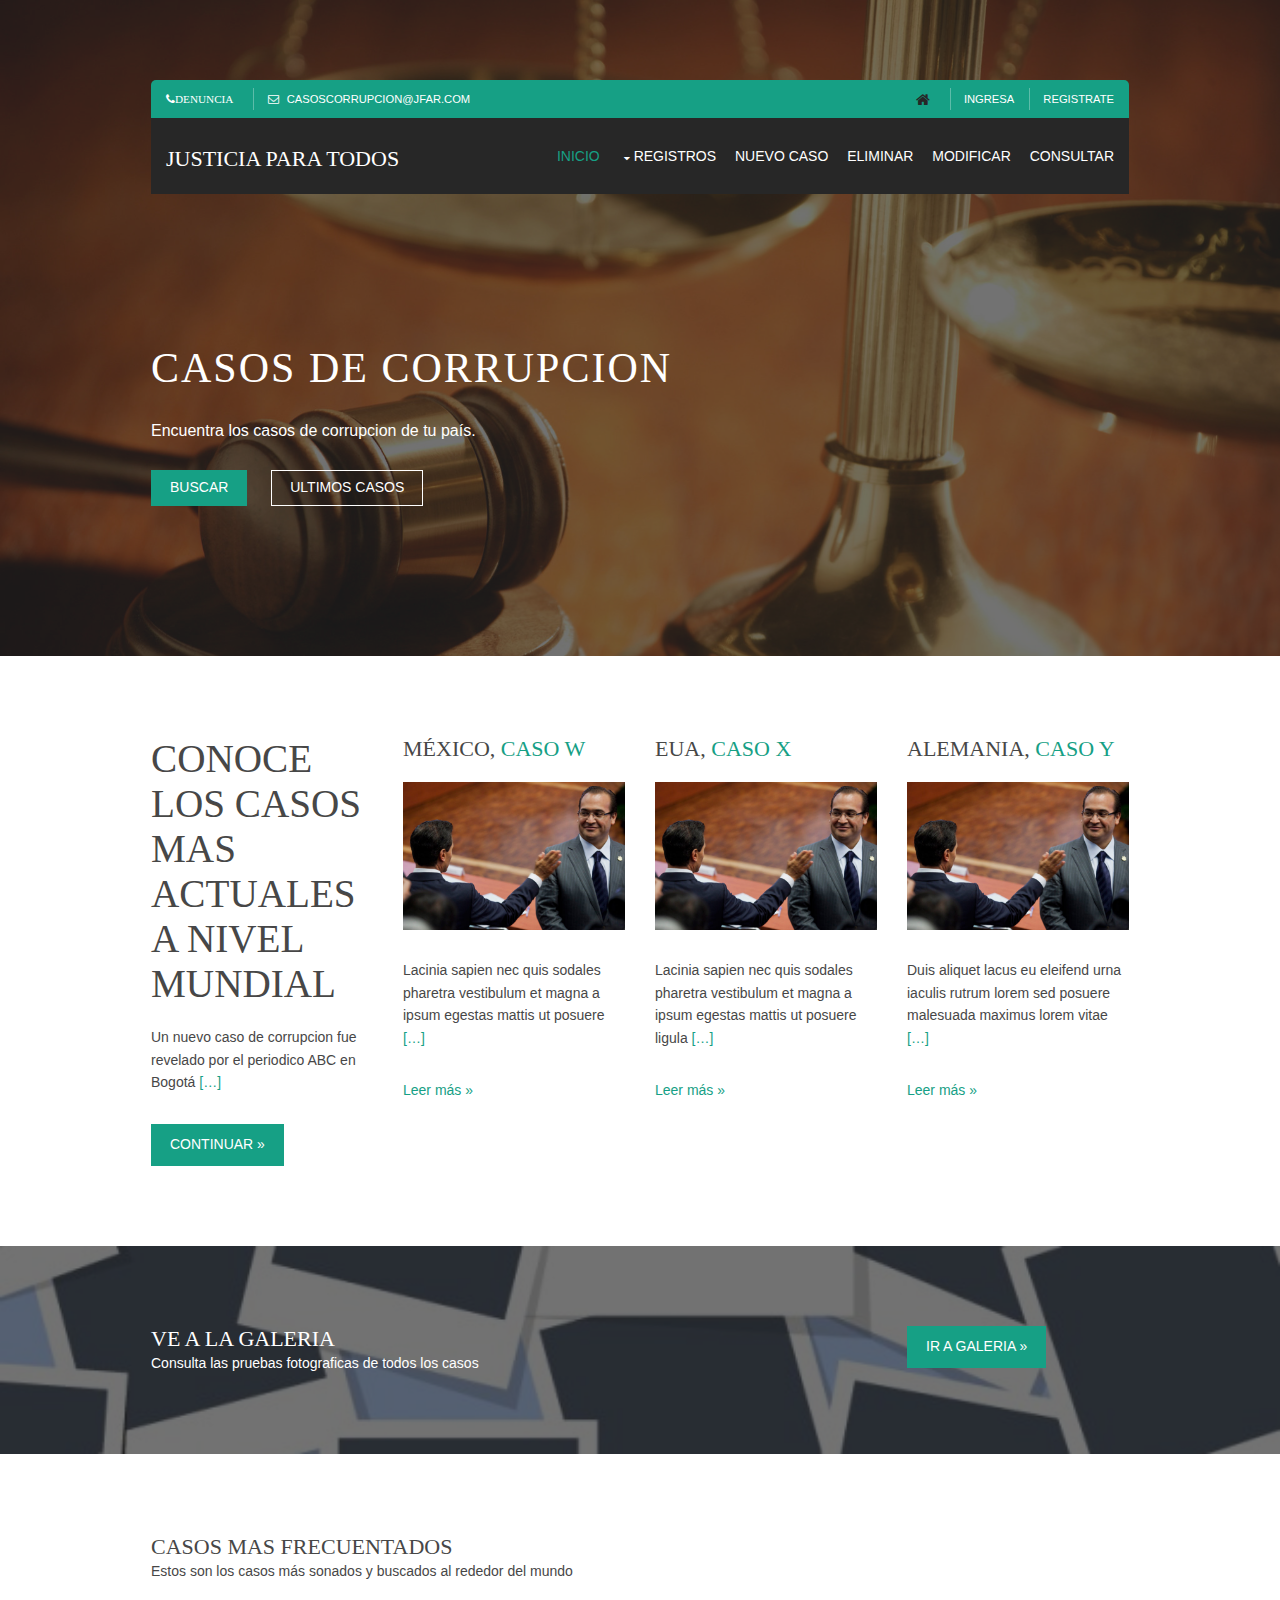
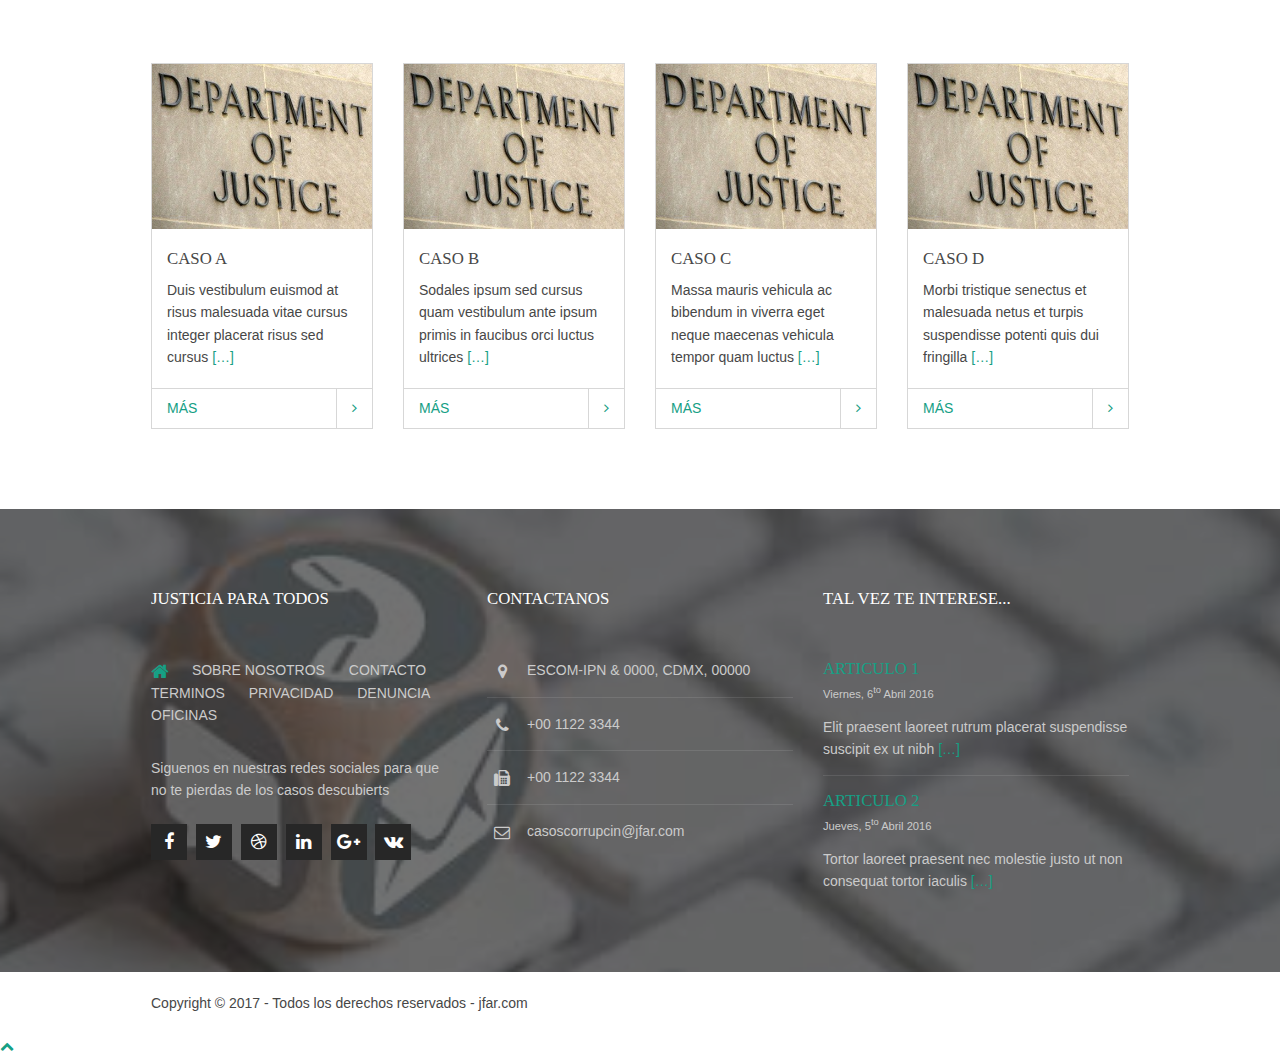
<file: web/index.html>
<!DOCTYPE html>
<html>
    <head>
        <title>Justicia para todos</title>
        <meta charset="utf-8">
        <meta name="viewport" content="width=device-width, initial-scale=1.0, maximum-scale=1.0, user-scalable=no">
        <link href="layout/styles/layout.css" rel="stylesheet" type="text/css" media="all">
    </head>
<body id="top">
<div class="topspacer bgded overlay" style="background-image:url('images/demo/backgrounds/01.jpg');">
  <div class="wrapper row0">
    <div id="topbar" class="hoc clear">
      <div class="fl_left">
        <ul class="nospace">
          <li><i class="fa fa-phone"><a href="#">Denuncia</a></i></li>
          <li><i class="fa fa-envelope-o"></i> casoscorrupcion@jfar.com</li>
        </ul>
      </div>
      <div class="fl_right">
        <ul class="nospace">
          <li><a href="index.html"><i class="fa fa-lg fa-home"></i></a></li>
          <li><a href="#">Ingresa</a></li>
          <li><a href="#">Registrate</a></li>
        </ul>
      </div>
    </div>
  </div>
  <div class="wrapper row1">
    <header id="header" class="hoc clear">
      <div id="logo" class="fl_left">
        <h1><a href="index.html">Justicia para todos</a></h1>
      </div>
      <nav id="mainav" class="fl_right">
        <ul class="clear">
          <li class="active"><a href="index.html">Inicio</a></li>
          <li><a class="drop" href="#">Registros</a>
            <ul>
                <li><a href="AltaPeriodico.html">Peri&oacute;dicos</a></li>
                <li><a href="AltaPartido.html">Partidos Pol&iacute;ticos</a></li>
              <li><a href="RelacionPeriodicoPartido.html">Relaciones entre ambos</a></li>
            </ul>
          </li>
          <li><a href="alta.html">Nuevo caso</a></li>
          <li><a href="baja.html">Eliminar</a></li>
          <li><a href="modificar.html">Modificar</a></li>
          <li><a href="consulta.html">Consultar</a></li>
        </ul>
      </nav>
    </header>
  </div>
  <div id="pageintro" class="hoc clear">
    <article>
      <h2 class="heading">Casos de corrupcion</h2>
      <p>Encuentra los casos de corrupcion de tu país.</p>
      <footer>
        <ul class="nospace inline pushright">
          <li><a class="btn" href="#">Buscar</a></li>
          <li><a class="btn inverse" href="#">Ultimos casos</a></li>
        </ul>
      </footer>
    </article>
  </div>
</div>
<div class="wrapper row3">
  <main class="hoc container clear">
    <article class="one_quarter first">
      <h6 class="heading font-x3">Conoce los casos mas actuales a nivel mundial</h6>
      <p class="btmspace-30">Un nuevo caso de corrupcion fue revelado por el periodico ABC en Bogotá <a href="#">[&hellip;]</a></p>
      <footer><a class="btn" href="#">Continuar &raquo;</a></footer>
    </article>
    <article class="one_quarter">
      <h6 class="heading">México, <a href="#">CASO W</a></h6>
      <a href="#"><img class="btmspace-15" src="images/demo/320x240.jpg" alt=""></a>
      <p class="btmspace-30">Lacinia sapien nec quis sodales pharetra vestibulum et magna a ipsum egestas mattis ut posuere <a href="#">[&hellip;]</a></p>
      <footer><a href="#">Leer más &raquo;</a></footer>
    </article>
    <article class="one_quarter">
      <h6 class="heading">EUA, <a href="#">CASO X</a></h6>
      <a href="#"><img class="btmspace-15" src="images/demo/320x240.jpg" alt=""></a>
      <p class="btmspace-30">Lacinia sapien nec quis sodales pharetra vestibulum et magna a ipsum egestas mattis ut posuere ligula <a href="#">[&hellip;]</a></p>
      <footer><a href="#">Leer más &raquo;</a></footer>
    </article>
    <article class="one_quarter">
      <h6 class="heading">Alemania, <a href="#">CASO Y</a></h6>
      <a href="#"><img class="btmspace-15" src="images/demo/320x240.jpg" alt=""></a>
      <p class="btmspace-30">Duis aliquet lacus eu eleifend urna iaculis rutrum lorem sed posuere malesuada maximus lorem vitae <a href="#">[&hellip;]</a></p>
      <footer><a href="#">Leer más &raquo;</a></footer>
    </article>
    <div class="clear"></div>
  </main>
</div>
<div class="wrapper bgded overlay" style="background-image:url('images/demo/backgrounds/002.jpg');">
  <article class="hoc container clear cta">
    <div class="three_quarter first">
      <h6 class="nospace">Ve a la galeria</h6>
      <p class="nospace">Consulta las pruebas fotograficas de todos los casos</p>
    </div>
    <footer class="one_quarter"><a class="btn medium" href="#">Ir a galeria &raquo;</a></footer>
  </article>
</div>
<div class="wrapper row3">
  <section id="latest" class="hoc container clear">
    <div class="sectiontitle">
      <h2 class="heading">Casos mas frecuentados</h2>
      <p>Estos son los casos más sonados y buscados al rededor del mundo</p>
    </div>
    <ul class="nospace group">
      <li class="one_quarter first">
        <article><img src="images/demo/320x320.jpg" alt="">
          <div class="postexcerpt">
            <h6 class="heading">CASO A</h6>
            <p>Duis vestibulum euismod at risus malesuada vitae cursus integer placerat risus sed cursus <a href="#">[&hellip;]</a></p>
          </div>
          <footer><a href="#">Más</a></footer>
        </article>
      </li>
      <li class="one_quarter">
        <article><img src="images/demo/320x320.jpg" alt="">
          <div class="postexcerpt">
            <h6 class="heading">CASO B</h6>
            <p>Sodales ipsum sed cursus quam vestibulum ante ipsum primis in faucibus orci luctus ultrices <a href="#">[&hellip;]</a></p>
          </div>
          <footer><a href="#">Más</a></footer>
        </article>
      </li>
      <li class="one_quarter">
        <article><img src="images/demo/320x320.jpg" alt="">
          <div class="postexcerpt">
            <h6 class="heading">CASO C</h6>
            <p>Massa mauris vehicula ac bibendum in viverra eget neque maecenas vehicula tempor quam luctus <a href="#">[&hellip;]</a></p>
          </div>
          <footer><a href="#">Más</a></footer>
        </article>
      </li>
      <li class="one_quarter">
        <article><img src="images/demo/320x320.jpg" alt="">
          <div class="postexcerpt">
            <h6 class="heading">CASO D</h6>
            <p>Morbi tristique senectus et malesuada netus et turpis suspendisse potenti quis dui fringilla <a href="#">[&hellip;]</a></p>
          </div>
          <footer><a href="#">Más</a></footer>
        </article>
      </li>
    </ul>
  </section>
</div>
<div class="wrapper row4 bgded overlay" style="background-image:url('images/demo/backgrounds/03.jpg');">
  <footer id="footer" class="hoc clear">
    <div class="one_third first">
      <h6 class="heading">Justicia para todos</h6>
      <nav>
        <ul class="nospace">
          <li><a href="index.html"><i class="fa fa-lg fa-home"></i></a></li>
          <li><a href="#">Sobre nosotros</a></li>
          <li><a href="#">Contacto</a></li>
          <li><a href="#">Terminos</a></li>
          <li><a href="#">Privacidad</a></li>
          <li><a href="#">Denuncia</a></li>
          <li><a href="#">Oficinas</a></li>
        </ul>
      </nav>
      <p>Siguenos en nuestras redes sociales para que no te pierdas de los casos descubierts  </p>
      <ul class="faico clear">
        <li><a class="faicon-facebook" href="#"><i class="fa fa-facebook"></i></a></li>
        <li><a class="faicon-twitter" href="#"><i class="fa fa-twitter"></i></a></li>
        <li><a class="faicon-dribble" href="#"><i class="fa fa-dribbble"></i></a></li>
        <li><a class="faicon-linkedin" href="#"><i class="fa fa-linkedin"></i></a></li>
        <li><a class="faicon-google-plus" href="#"><i class="fa fa-google-plus"></i></a></li>
        <li><a class="faicon-vk" href="#"><i class="fa fa-vk"></i></a></li>
      </ul>
    </div>
    <div class="one_third">
      <h6 class="heading">Contactanos</h6>
      <ul class="nospace linklist contact">
        <li><i class="fa fa-map-marker"></i>
          <address>
          ESCOM-IPN &amp; 0000, CDMX, 00000
          </address>
        </li>
        <li><i class="fa fa-phone"></i> +00 1122 3344</li>
        <li><i class="fa fa-fax"></i> +00 1122 3344</li>
        <li><i class="fa fa-envelope-o"></i> casoscorrupcin@jfar.com</li>
      </ul>
    </div>
    <div class="one_third">
      <h6 class="heading">Tal vez te interese...</h6>
      <ul class="nospace linklist">
        <li>
          <article>
            <h2 class="nospace font-x1"><a href="#">ARTICULO 1</a></h2>
            <time class="font-xs block btmspace-10" datetime="20s16-04-06">Viernes, 6<sup>to</sup> Abril 2016</time>
            <p class="nospace">Elit praesent laoreet rutrum placerat suspendisse suscipit ex ut nibh <a href="#">[&hellip;]</a></p>
          </article>
        </li>
        <li>
          <article>
            <h2 class="nospace font-x1"><a href="#">ARTICULO 2</a></h2>
            <time class="font-xs block btmspace-10" datetime="2016-04-05">Jueves, 5<sup>to</sup> Abril 2016</time>
            <p class="nospace">Tortor laoreet praesent nec molestie justo ut non consequat tortor iaculis <a href="#">[&hellip;]</a></p>
          </article>
        </li>
      </ul>
    </div>
  </footer>
</div>
<div class="wrapper row5">
  <div id="copyright" class="hoc clear">
    <p class="fl_left">Copyright &copy; 2017 - Todos los derechos reservados - <a href="#">jfar.com</a></p>
  </div>
</div>
<a id="backtotop" href="#top"><i class="fa fa-chevron-up"></i></a>
</body>
</html>
</file>
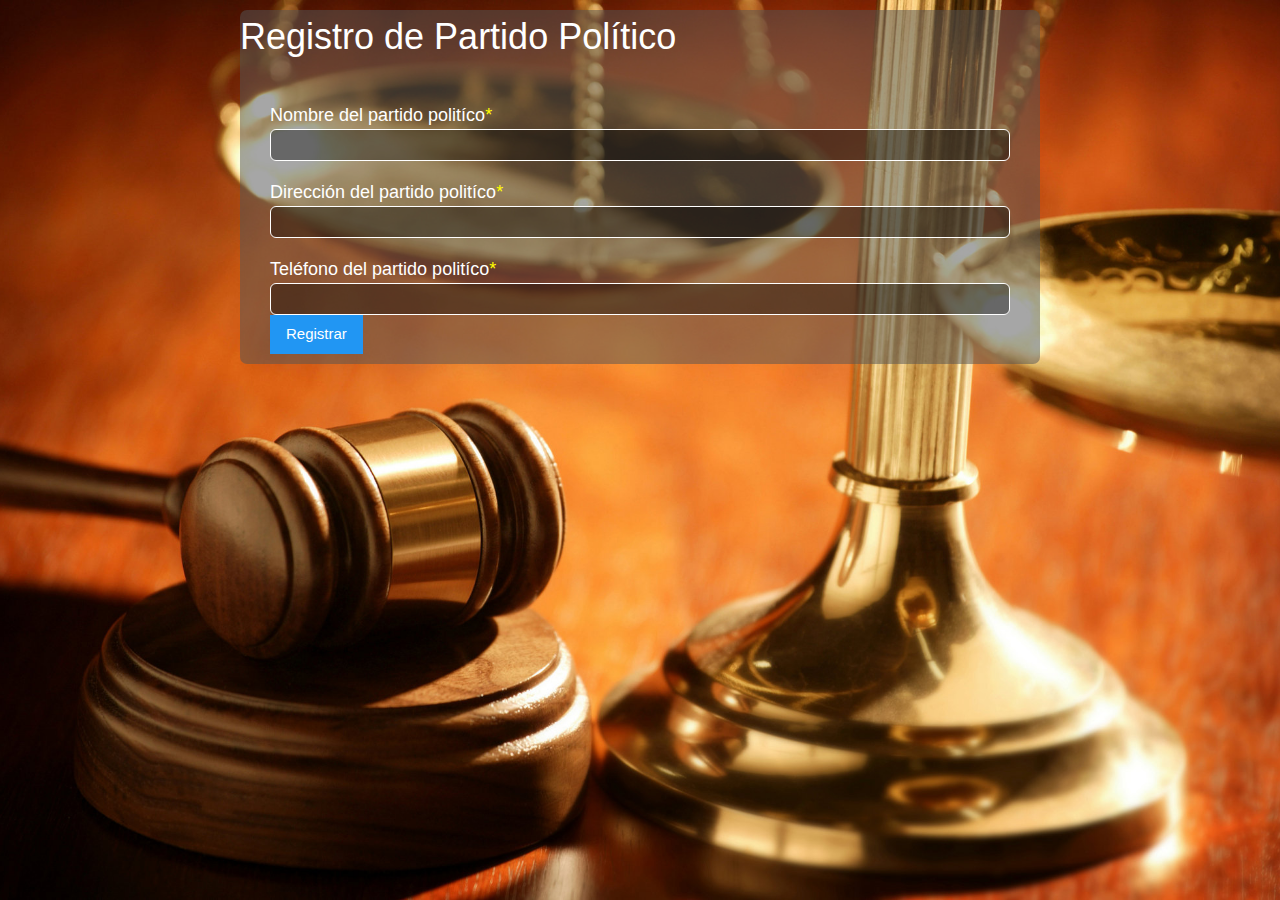
<file: web/AltaPartido.html>
<!DOCTYPE html>
<!--
To change this license header, choose License Headers in Project Properties.
To change this template file, choose Tools | Templates
and open the template in the editor.
-->
<html>
    <head>
        <title>Alta Partido</title>
        <meta charset="UTF-8">
        <meta name="viewport" content="width=device-width, initial-scale=1.0">
        <link href="layout/styles/formularios.css" rel="stylesheet" type="text/css" media="all">
        <link rel="stylesheet" href="layout/styles/w3.css" type="text/css">
    </head>
    <body>
        <div>
            <form class="form-registrer" action="ServletRegistroPartido" method="post">
                <h1>Registro de Partido Pol&iacute;tico</h1>
                <div class="contenedor-inputs">
                    <p>Nombre del partido politíco<span>*</span></p>
                    <input class="input-100" type="text" name="nombreP"><br>
                    <p>Dirección del partido politíco<span>*</span></p>
                    <input class="input-100" type="text" name="direccionP"><br>
                    <p>Teléfono del partido politíco<span>*</span></p>
                    <input class="input-100" type="text" name="telefonoP"><br>
                    <button type="submit" class="w3-btn w3-blue">Registrar</button>
                </div>
            </form>
        </div>
    </body>
</html>
</file>
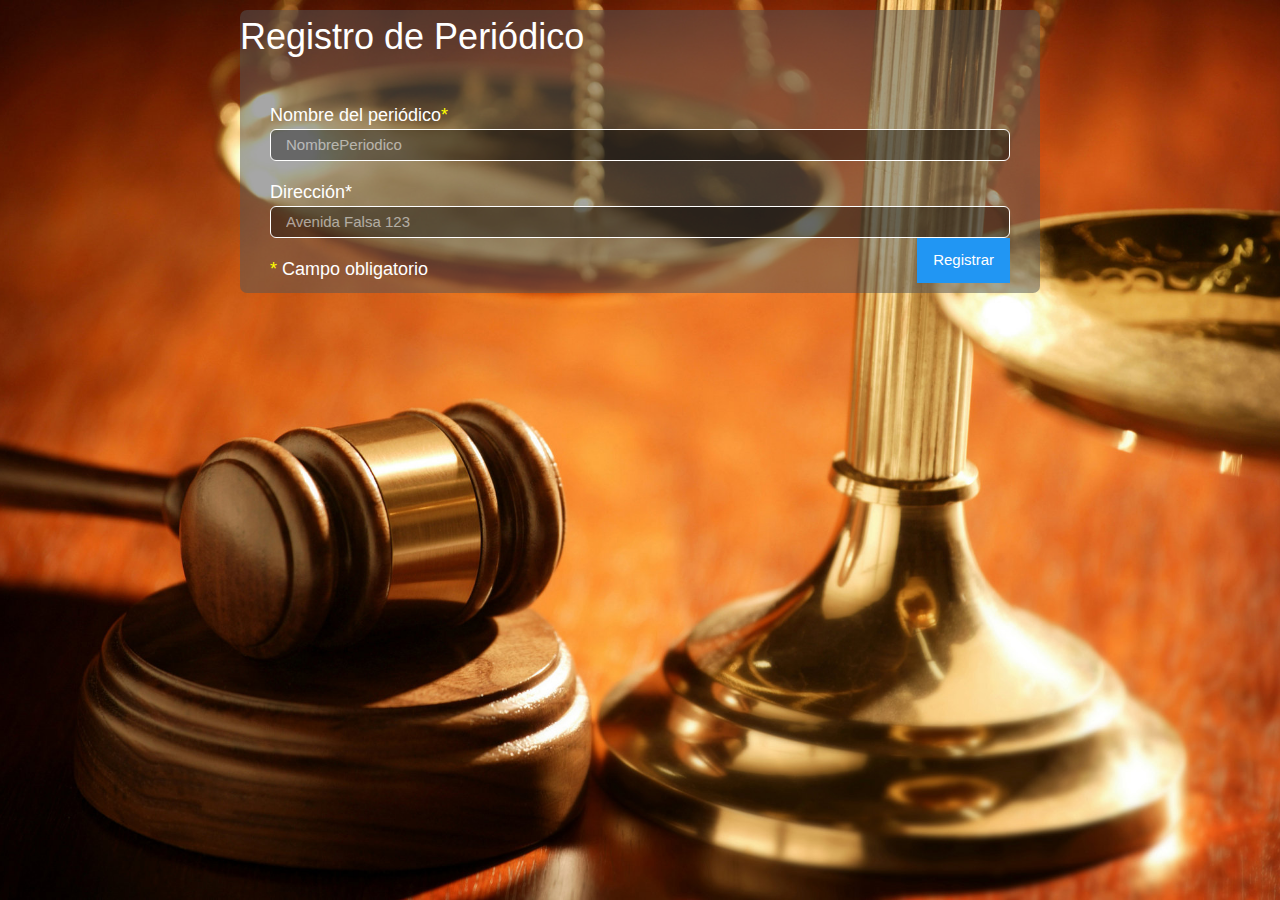
<file: web/AltaPeriodico.html>
<!DOCTYPE html>
<!--
To change this license header, choose License Headers in Project Properties.
To change this template file, choose Tools | Templates
and open the template in the editor.
-->
<html>
    <head>
        <title>Alta Periodico</title>
        <meta charset="UTF-8">
        <meta name="viewport" content="width=device-width, initial-scale=1.0">
        <link href="layout/styles/formularios.css" rel="stylesheet" type="text/css" media="all">
        <link rel="stylesheet" href="layout/styles/w3.css" type="text/css">
    </head>
    <body>
        <div>
            <form class="form-registrer" action="ServletRegistroPeriodico" method="post">
                <h1>Registro de Peri&oacute;dico</h1>
                <div class="contenedor-inputs">
                    <p>Nombre del peri&oacute;dico<span>*</span></p>
                    <input class="input-100" type="text" name="nombreP" placeholder="NombrePeriodico"><br>
                    <p>Direcci&oacute;n<span></span>*</p>
                    <input class="input-100" type="text" name="direccionP" placeholder="Avenida Falsa 123"><br>
                    <p><span>*</span> Campo obligatorio</p>
                    <button type="submit" class="w3-btn w3-blue">Registrar</button>
                </div>
            </form>
        </div>
    </body>
</html>
</file>
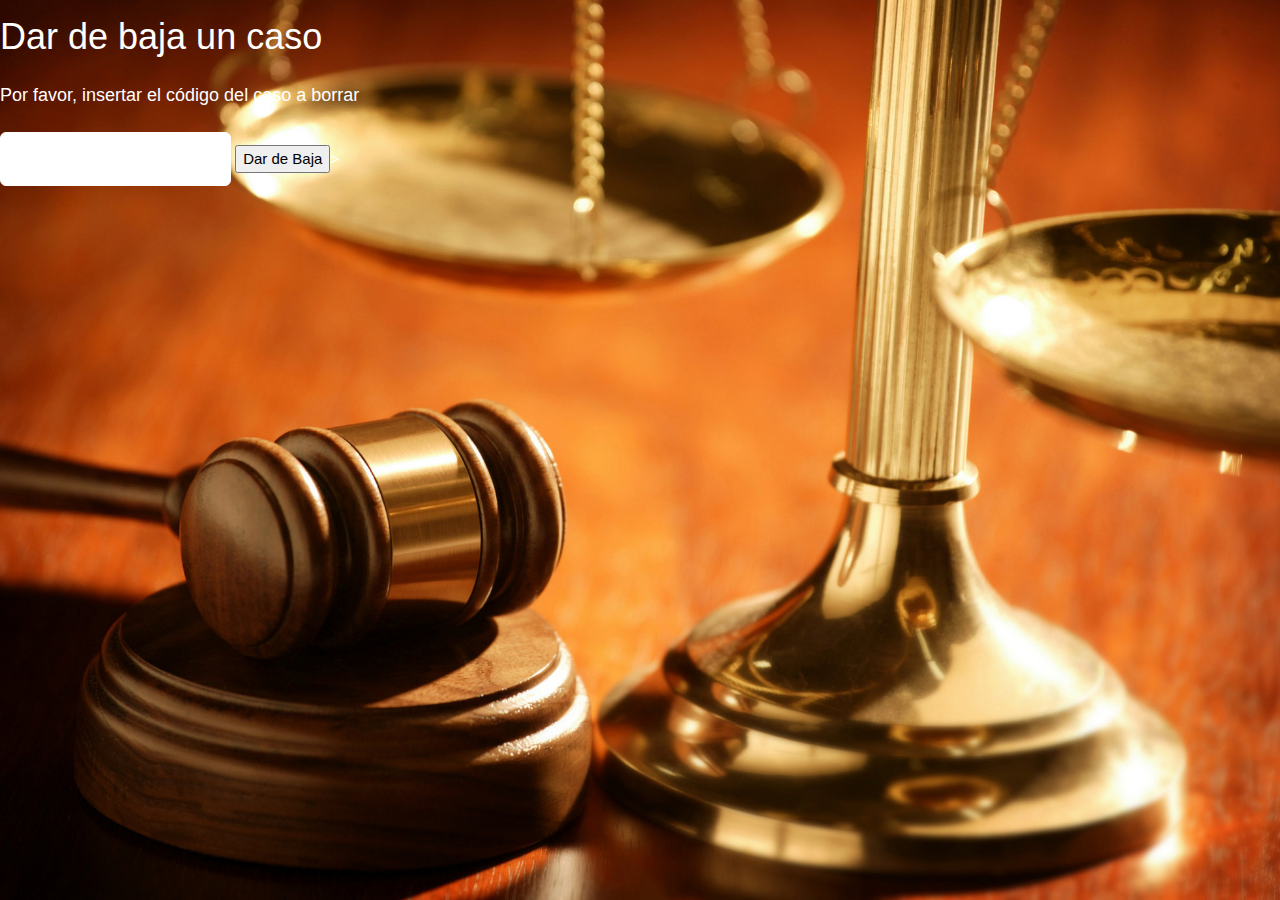
<file: web/Bajas.html>
<!DOCTYPE html>
<!--
To change this license header, choose License Headers in Project Properties.
To change this template file, choose Tools | Templates
and open the template in the editor.
-->
<html>
    <head>
        <title>TODO supply a title</title>
        <meta charset="UTF-8">
        <meta name="viewport" content="width=device-width, initial-scale=1.0">
        <link href="layout/styles/formularios.css" rel="stylesheet" type="text/css" media="all">
        <link rel="stylesheet" href="layout/styles/w3.css" type="text/css">
    </head>
    <body>
        <div>
            <h1>Dar de baja un caso</h1>
            <form action="ServletBajas" method="post">
                <p>Por favor, insertar el c&oacute;digo del caso a borrar</p><br>
                <input type="text" name="codigo"/>
                <button type="submit">Dar de Baja</button>>
            </form>
        </div>
    </body>
</html>
</file>
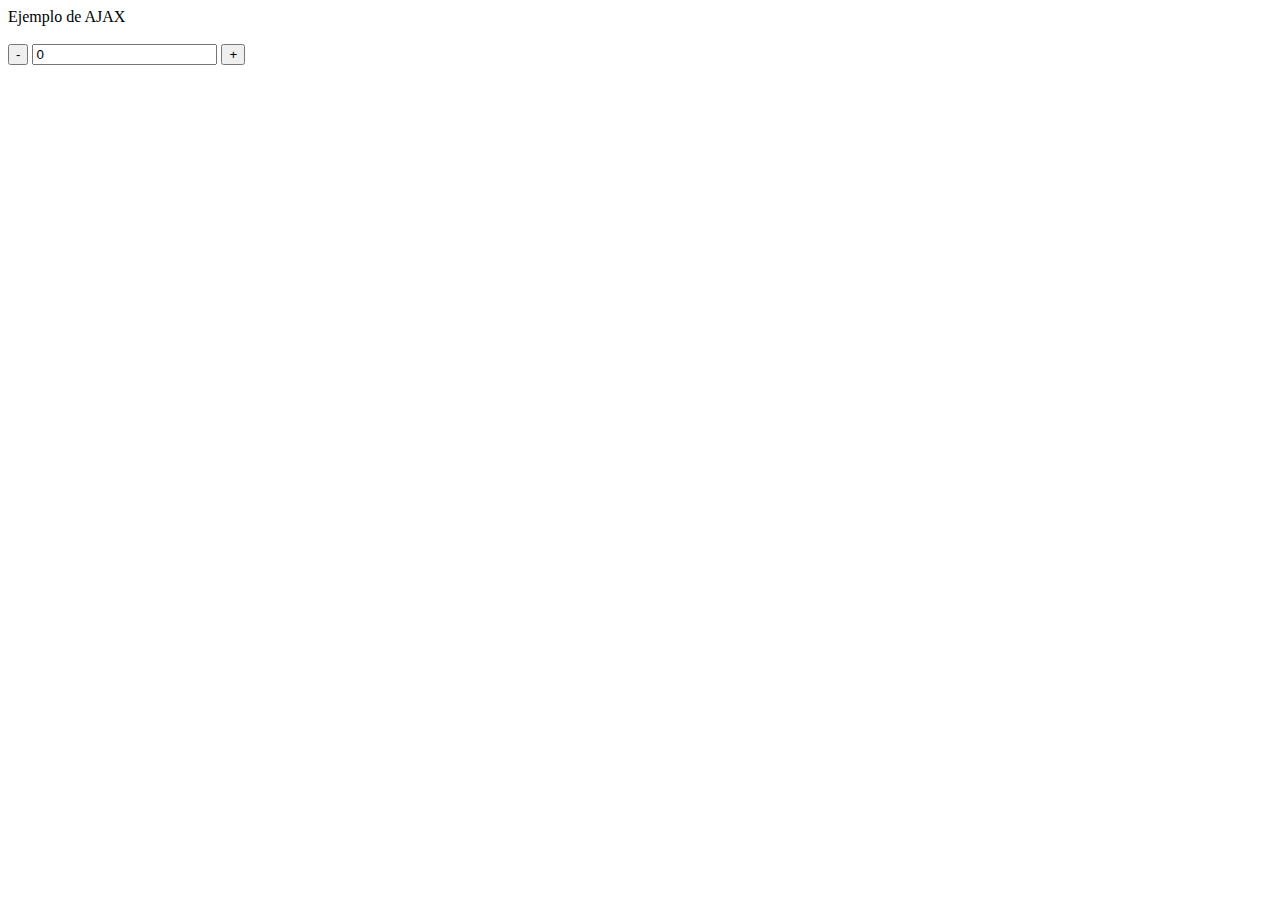
<file: web/EjemploAJAX.html>
<!DOCTYPE html>
<html>
    <head>
        <title>Ejemplo AJAX</title>
    </head>
    <body onload="loadDoc()">
        <div>Ejemplo de AJAX</div><br>
        <form>
            <div id="caja">
                <input type="button" value="-" onclick="cajaValue(-1)"/>
                <input type="text" name="numero" value="0" id="cajas" onkeypress="checkEnter(event,this)"/>
                <input type="button" value="+" onclick="cajaValue(1)"/>
            </div>
            <div id="form">
            </div>
        </form>
        <script src="Scripts/GeneraCajas.js" ></script>
    </body>
</html>
</file>
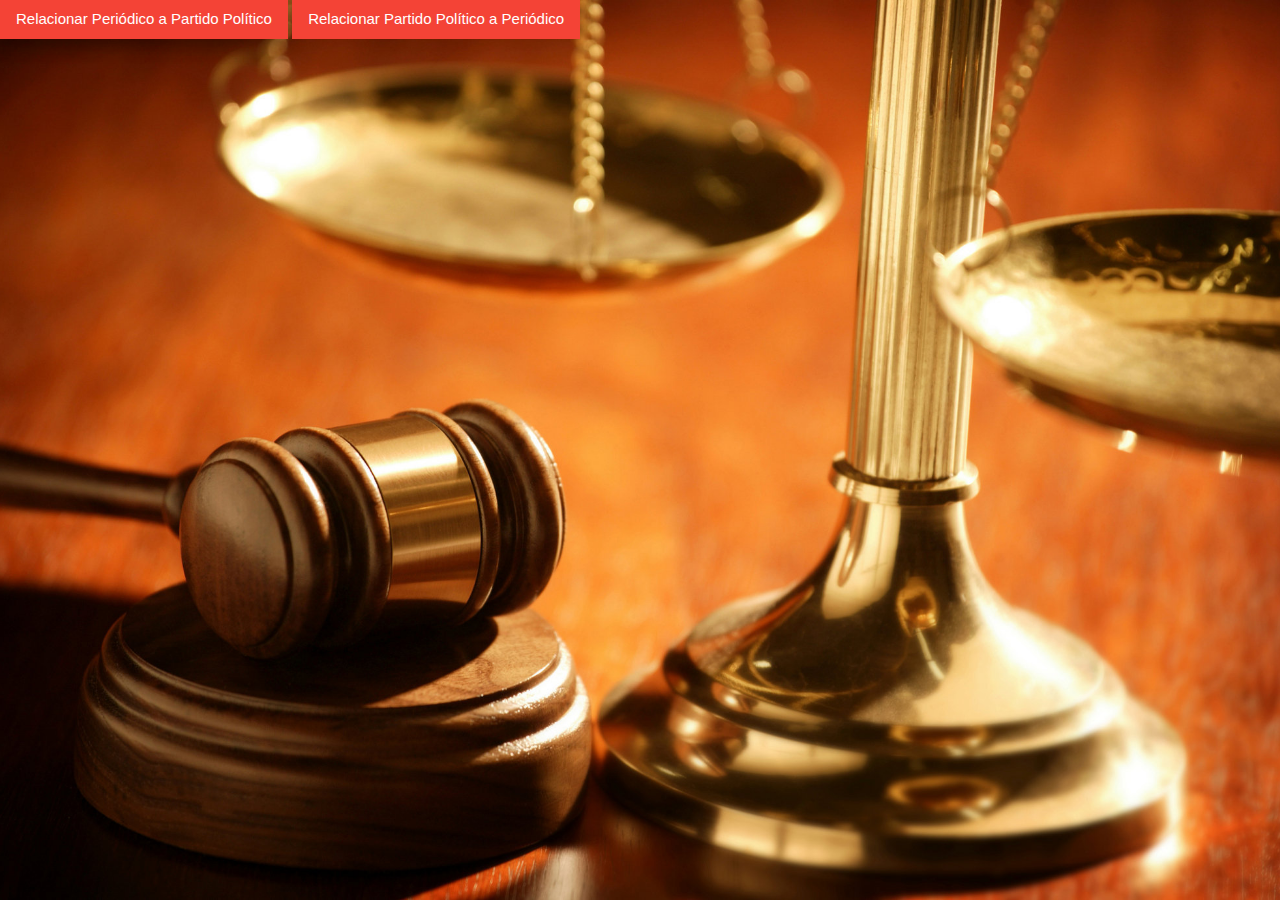
<file: web/RelacionPeriodicoPartido.html>
<!DOCTYPE html>
<!--
To change this license header, choose License Headers in Project Properties.
To change this template file, choose Tools | Templates
and open the template in the editor.
-->
<html>
    <head>
        <title>Relaciones</title>
        <meta charset="UTF-8">
        <meta name="viewport" content="width=device-width, initial-scale=1.0">
        <link href="layout/styles/formularios.css" rel="stylesheet" type="text/css" media="all">
        <link rel="stylesheet" href="layout/styles/w3.css" type="text/css">
    </head>
    <body>
        <div>
            <button type="button" class="w3-btn w3-red" onclick="Execute('ServletRelaciones?tipo=papp',ModificadorRelaciones)">Relacionar Peri&oacute;dico a Partido Pol&iacute;tico</button>
            <button type="button" class="w3-btn w3-red" onclick="Execute('ServletRelaciones?tipo=ppap',ModificadorRelaciones)">Relacionar Partido Pol&iacute;tico a Peri&oacute;dico</button>
            <div id="relaciones">
            </div>
        </div>
        <script src="Scripts/RelacionesScript.js" ></script>
    </body>
</html>
</file>
<file: web/layout/styles/formularios.css>
/*---validaradmin------------------*/
body { background: url(images/demo/backgrounds/01.jpg); background-repeat: no-repeat; background-position: center; background-attachment: fixed; background-size: cover; -webkit-background-size: cover; -moz-background-size: cover; -o-background-size: cover; -ms-background-size: cover; font-family: 'Lato', sans-serif; color:#fff;}
input{margin-bottom: 10px; padding: 15px; font-size: 18px; border-radius: 6px; border: 1px solid white;}
p{color:#fff; font-size: 18px; padding-bottom: 0; margin-bottom: 0; }
span{color:yellow;}
.header1-1{background-color: rgba(84, 84, 85, 0.52);}
.header1 {text-align: center;font-weight: normal;padding-top: 10px;text-transform: uppercase;letter-spacing: 3px;color: #fff;font-size: 25px;}
.form-registrer{width: 95%; max-width: 800px; margin: auto; background: rgba(84, 84, 85, 0.52); border-radius: 7px;}
.form-titulo{background: #16a085; color: #fff; padding: 20px; text-align: center; font-weight: 500; font-size: 30px; border-top-left-radius: 7px; border-top-right-radius: 7px; border-bottom: 5px solid rgb(84, 84, 85);}
.contenedor-inputs{padding: 10px 30px; display: flex; flex-wrap: wrap; justify-content: space-between;}
.input-48{width: 48%; background-color: rgba(0,0,0,0.38);color: white;}
.input-100{width: 100%; background-color: rgba(0,0,0,0.38);color: #ffffff; height: 10px;}
.btn-enviar{ background: #16a085; color:#ffffff; margin: auto; padding: 10px 40px; cursor: pointer; font-size: 18px;}
.btn-enviar:active{transform: scale(1.05);}
</file>
<file: web/layout/styles/layout.css>
@charset "utf-8";
@import url("fontawesome-4.6.3.min.css");
@import url("framework.css");


/* Top Bar + Header + Pageintro  top-espacio
--------------------------------------------------------------------------------------------------------------- */
.topspacer{padding:80px 0;}

/* Top Bar
--------------------------------------------------------------------------------------------------------------- */
#topbar{padding:8px 15px; border-radius:5px 5px 0 0; font-size:.8rem; text-transform:uppercase;}

#topbar *{margin:0;}
#topbar ul li{display:inline-block; margin-right:10px; padding-right:15px; border-right:1px solid;}
#topbar ul li:last-child{margin-right:0; padding-right:0; border-right:none;}
#topbar i{margin:0 5px 0 0; line-height:normal;}


/* Header
--------------------------------------------------------------------------------------------------------------- */
#header{padding:0 15px;}

#header #logo{margin:28px 0 0 0;}
#header #logo h1{margin:0; padding:0; font-size:22px; text-transform:uppercase;}


/* Page Intro
--------------------------------------------------------------------------------------------------------------- */
#pageintro{padding:150px 0 70px;}

#pageintro article{display:block; max-width:65%;}
#pageintro article *{line-height:normal;}
#pageintro article .heading{margin-bottom:30px; font-size:42px; letter-spacing:2px;}
#pageintro article p{font-size:16px;}
#pageintro article footer{margin-top:30px;}


/* area de contenidos
--------------------------------------------------------------------------------------------------------------- */
.container{padding:80px 0;}

/* Contenidos */
.container .content{}

.sectiontitle{margin-bottom:80px;}
.sectiontitle *{margin:0;}

.cta{}
.cta footer{margin-bottom:0;}

#latest{}
#latest > ul{}
#latest > ul > li{}
#latest > ul > li:last-child{margin-bottom:0;}
#latest > ul > li > article{display:inline-block; width:100%; max-width:320px; border:1px solid;}
#latest > ul > li > article > .postexcerpt{padding:20px 15px;}
#latest > ul > li > article > .postexcerpt *{margin:0; padding:0;}
#latest > ul > li > article > .postexcerpt .heading{margin-bottom:10px; font-size:1.2rem;}
#latest > ul > li > article footer{border-top:1px solid;}
#latest > ul > li > article footer a{display:block; position:relative; width:100%; height:39px; line-height:39px; padding:0 15px; text-transform:uppercase;}
#latest > ul > li > article footer a::after{position:absolute; top:0; right:0; height:100%; padding:0 15px; font-family:"FontAwesome"; content:"\f105"; border-left:1px solid;}


/* Footer
--------------------------------------------------------------------------------------------------------------- */
#footer{padding:80px 0;}

#footer .heading{margin-bottom:50px; font-size:1.2rem;}

#footer nav{margin-bottom:30px; text-transform:uppercase;}
#footer nav ul{}
#footer nav ul li{display:inline-block; margin-right:20px;}
#footer nav ul li:last-child{margin-right:0;}

#footer .linklist li{display:block; margin-bottom:15px; padding:0 0 15px 0; border-bottom:1px solid;}
#footer .linklist li:last-child{margin:0; padding:0; border:none;}
#footer .linklist li::before, #footer .linklist li::after{display:table; content:"";}
#footer .linklist li, #footer .linklist li::after{clear:both;}

#footer .contact{}
#footer .contact.linklist li, #footer .contact.linklist li:last-child{position:relative; padding-left:40px;}
#footer .contact li *{margin:0; padding:0; line-height:1.6;}
#footer .contact li i{display:block; position:absolute; top:0; left:0; width:30px; font-size:16px; text-align:center;}


/* Copyright
--------------------------------------------------------------------------------------------------------------- */
#copyright{padding:20px 0;}
#copyright *{margin:0; padding:0;}


*, *::before, *::after{transition:all .3s ease-in-out;}
#mainav form *{transition:none !important;}

/* Navigation
--------------------------------------------------------------------------------------------------------------- */
nav ul, nav ol{margin:0; padding:0; list-style:none;}

#mainav, #breadcrumb, .sidebar nav{line-height:normal;}
#mainav .drop::after, #mainav li li .drop::after, #breadcrumb li a::after, .sidebar nav a::after{position:absolute; font-family:"FontAwesome"; font-size:10px; line-height:10px;}

/* Top Navigation */
#mainav{}
#mainav ul{text-transform:uppercase;}
#mainav ul ul{z-index:9999; position:absolute; width:180px; text-transform:none;}
#mainav ul ul ul{left:180px; top:0;}
#mainav li{display:inline-block; position:relative; margin:0 15px 0 0; padding:0;}
#mainav li:last-child{margin-right:0;}
#mainav li li{width:100%; margin:0;}
#mainav li a{display:block; padding:30px 0;}
#mainav li li a{border:solid; border-width:0 0 1px 0;}
#mainav .drop{padding-left:15px;}
#mainav li li a, #mainav li li .drop{display:block; margin:0; padding:10px 15px;}
#mainav .drop::after, #mainav li li .drop::after{content:"\f0d7";}
#mainav .drop::after{top:35px; left:5px;}
#mainav li li .drop::after{top:15px; left:5px;}
#mainav ul ul{visibility:hidden; opacity:0;}
#mainav ul li:hover > ul{visibility:visible; opacity:1;}

#mainav form{display:none; margin:0; padding:0;}
#mainav form select, #mainav form select option{display:block; cursor:pointer; outline:none;}
#mainav form select{width:100%; padding:5px; border:1px solid;}
#mainav form select option{margin:5px; padding:0; border:none;}


/* social icons
--------------------------------------------------------------------------------------------------------------- */
.faico{margin:0; padding:0; list-style:none;}
.faico li{display:inline-block; margin:8px 5px 0 0; padding:0; line-height:normal;}
.faico li:last-child{margin-right:0;}
.faico a{display:inline-block; width:36px; height:36px; line-height:36px; font-size:18px; text-align:center;}

.faico a{color:#FFFFFF; background-color:#272727;}

.faicon-dribble:hover{background-color:#EA4C89;}
.faicon-facebook:hover{background-color:#3B5998;}
.faicon-google-plus:hover{background-color:#DB4A39;}
.faicon-linkedin:hover{background-color:#0E76A8;}
.faicon-twitter:hover{background-color:#00ACEE;}
.faicon-vk:hover{background-color:#4E658E;}


/* Colores
--------------------------------------------------------------------------------------------------------------- */
body{color:#474747; background-color:#FFFFFF;}
a{color:#16a085;}
a:active, a:focus{background:transparent;}
hr, .borderedbox{border-color:#D7D7D7;}
label span{color:#FF0000; background-color:inherit;}
input:focus, textarea:focus, *:required:focus{border-color:#16a085;}
.overlay{color:#FFFFFF; background-color:inherit;}
.overlay::after{color:inherit; background-color:rgba(39,39,39,.65);}

.btn, .btn.inverse:hover, a .icon.fa, a.inverse:hover .icon.fa{color:#FFFFFF; background-color:#16a085; border-color:#16a085;}
.btn:hover, .btn.inverse, a:hover .icon.fa, a.inverse .icon.fa{color:inherit; background-color:transparent; border-color:inherit;}


/* Rows */
.row0, .row0 a{color:#FFFFFF;}
.row1{color:#FFFFFF;}
.row2{color:#474747; background-color:#F6F6F6;}
.row3{color:#474747; background-color:#FFFFFF;}
.row4{color:#CBCBCB; background-color:#272727;}
.row5, .row5 a{color:#474747; background-color:#FFFFFF;}


/* Top Bar */
#topbar{color:inherit; background-color:#16a085;}
#topbar ul li{border-color:rgba(255,255,255,.3);}
#topbar > div:last-of-type li:first-child a{color:#272727;}


/* Header */
#header{color:inherit; background-color:#272727;}
#header #logo a{color:inherit;}


/* Content Area */
#latest > ul > li > article{border-color:#D7D7D7;}
#latest > ul > li > article footer, #latest > ul > li > article footer a::after{border-color:#D7D7D7;}
#latest > ul > li > article:hover footer a{color:#FFFFFF; background:#16a085;}


/* Footer */
#footer .heading{color:#FFFFFF;}
#footer nav a{color:inherit;}
#footer nav li:first-child a, #footer nav a:hover{color:#16a085;}
#footer .linklist li{border-color:rgba(255,255,255,.1);}


/* Navigation */
#mainav li a{color:inherit;}
#mainav .active a, #mainav a:hover, #mainav li:hover > a{color:#16a085; background-color:inherit;}
#mainav li li a, #mainav .active li a{color:#FFFFFF; background-color:rgba(0,0,0,.6); border-color:rgba(0,0,0,.6);}
#mainav li li:hover > a, #mainav .active .active > a{color:#FFFFFF; background-color:#16a085;}
#mainav form select{color:#FFFFFF; background-color:#000000; border-color:rgba(255,255,255,.2);}

.container .sidebar nav a{color:inherit; border-color:#D7D7D7;}
.container .sidebar nav a:hover{color:#16a085;}

/* Media Queries
--------------------------------------------------------------------------------------------------------------- */
@-ms-viewport{width:device-width;}
/* Max Wrapper Width - Laptop, Desktop etc.
--------------------------------------------------------------------------------------------------------------- */
@media screen and (min-width:978px){
	.hoc{max-width:978px;}
}
/* Mobile Devices
--------------------------------------------------------------------------------------------------------------- */
@media screen and (max-width:900px){
	.hoc{max-width:90%;}

	#topbar{}

	#header{padding:15px;}
	#header #logo{margin:3px 0 0 0;}

	#mainav{}
	#mainav ul{display:none;}
	#mainav form{display:block;}

	#footer{}

	#copyright{}
	#copyright p:first-of-type{margin-bottom:10px;}
}


@media screen and (max-width:750px){
	.imgl, .imgr{display:inline-block; float:none; margin:0 0 10px 0;}
	.fl_left, .fl_right{display:block; float:none;}
	.group .group > *:last-child, .clear .clear > *:last-child, .clear .group > *:last-child, .group .clear > *:last-child{margin-bottom:0;}/* Experimental - Needs more testing in different situations, stops double margin when stacking */
	.one_half, .one_third, .two_third, .one_quarter, .two_quarter, .three_quarter{display:block; float:none; width:auto; margin:0 0 30px 0; padding:0;}

	#topbar{text-align:center;}
	#topbar ul{margin:0 0 8px 0;}
	#topbar > div:last-of-type ul{margin:0;}

	#header{text-align:center;}
	#header #logo{margin:0 0 15px 0;}
	#pageintro article{max-width:none;}

	#footer{padding-bottom:50px;}/* Not neccessary, just looks a little better */
}


@media screen and (max-width:450px){
	#topbar ul li{margin-bottom:2px; padding-right:0; border-right:none;}
}


/* Other
--------------------------------------------------------------------------------------------------------------- */
@media screen and (max-width:650px){
	.scrollable{display:block; width:100%; margin:0 0 30px 0; padding:0 0 15px 0; overflow:auto; overflow-x:scroll;}
	.scrollable table{margin:0; padding:0; white-space:nowrap;}

	.inline li{display:block; margin-bottom:10px;}
	.pushright li{margin-right:0;}

	.font-x2{font-size:1.4rem;}
	.font-x3{font-size:1.6rem;}
}
</file>
